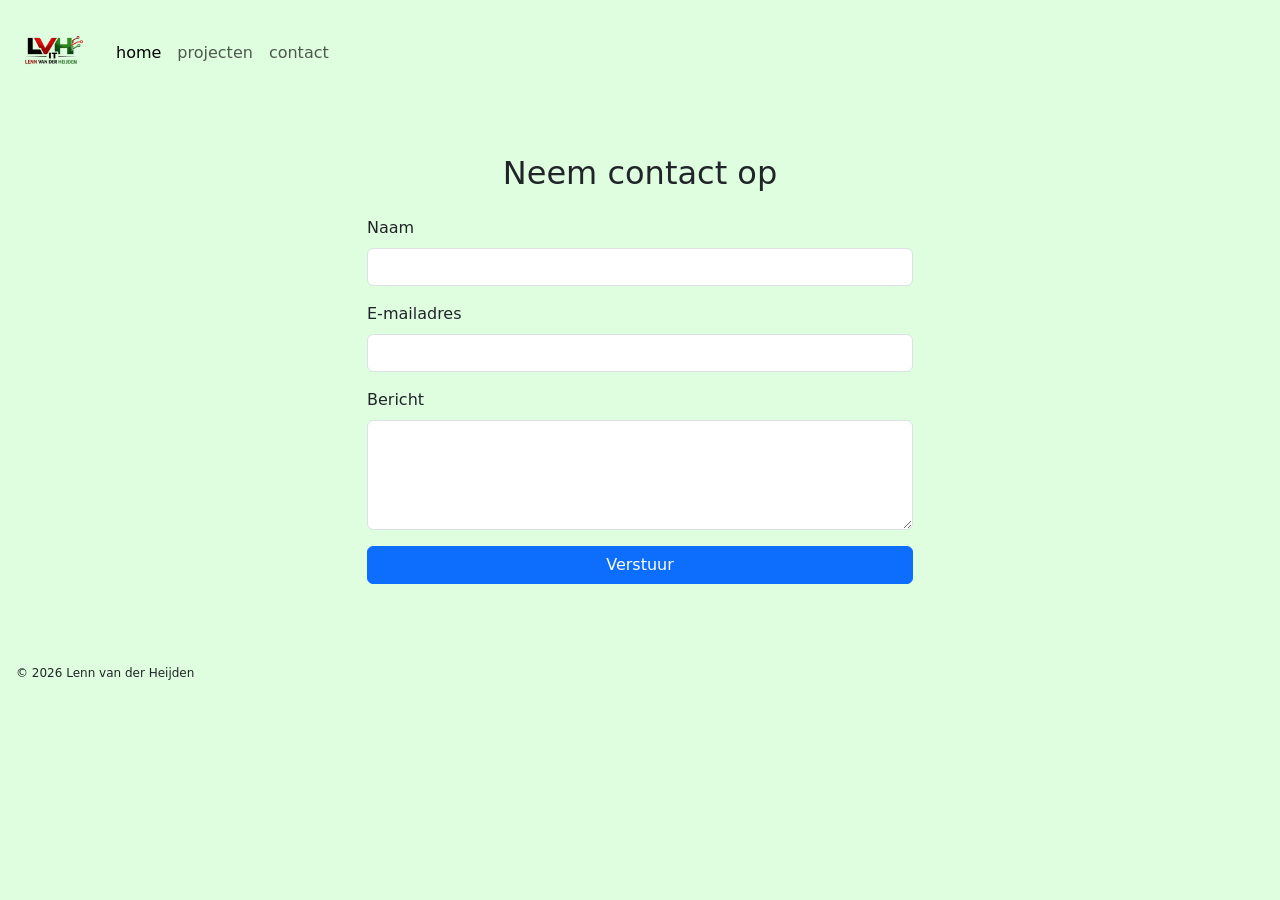
<file: contact.html>
<!DOCTYPE html>
<html lang="nl-BE">
<head>
    <meta charset="UTF-8">
    <meta name="viewport" content="width=device-width, initial-scale=1">
    <title>Mijn portefolio</title>
    <link href="https://cdn.jsdelivr.net/npm/bootstrap@5.0.2/dist/css/bootstrap.min.css" rel="stylesheet">
    <script src="https://cdn.jsdelivr.net/npm/bootstrap@5.3.2/dist/js/bootstrap.bundle.min.js"></script>
    <link href="css/style.css" rel="stylesheet">
    <link href="https://fonts.googleapis.com/css2?family=Roboto&display=swap" rel="stylesheet">
    <link rel="stylesheet" href="https://cdnjs.cloudflare.com/ajax/libs/font-awesome/6.5.0/css/all.min.css">
</head>
<body>
<nav class="navbar navbar-expand-lg navbar-light bg-light navbar">
  <div class="container-fluid">
    <a class="navbar-brand" href="index.html"><img src="images/ChatGPT_Image_16_mrt_2026__15_07_08-removebg-preview.png" width="80" height="80"></a>
    <button class="navbar-toggler" type="button" data-bs-toggle="collapse" data-bs-target="#navbarNav" aria-controls="navbarNav" aria-expanded="false" aria-label="Toggle navigation">
      <span class="navbar-toggler-icon"></span>
    </button>
    <div class="collapse navbar-collapse" id="navbarNav">
      <ul class="navbar-nav">
        <li class="nav-item">
          <a class="nav-link active" aria-current="page" href="index.html">home</a>
        </li>
        <li class="nav-item">
          <a class="nav-link" href="projecten.html">projecten</a>
        </li>
        <li class="nav-item">
          <a class="nav-link" href="contact.html">contact</a>
        </li>
      </ul>
    </div>
  </div>
</nav>
<header>
  <title>Contactformulier</title>
</header>
<body>

<div class="container py-5">
    <h2 class="mb-4 text-center">Neem contact op</h2>
    <div class="row justify-content-center">
        <div class="col-md-6">
            <form id="contactForm" novalidate>
                <!-- Naam -->
                <div class="mb-3">
                    <label for="name" class="form-label">Naam</label>
                    <input type="text" class="form-control" id="name" name="name" required minlength="2">
                    <div class="invalid-feedback">Voer een geldige naam in (minimaal 2 tekens).</div>
                </div>

                <!-- E-mail -->
                <div class="mb-3">
                    <label for="email" class="form-label">E-mailadres</label>
                    <input type="email" class="form-control" id="email" name="email" required>
                    <div class="invalid-feedback">Voer een geldig e-mailadres in.</div>
                </div>

                <!-- Bericht -->
                <div class="mb-3">
                    <label for="message" class="form-label">Bericht</label>
                    <textarea class="form-control" id="message" name="message" rows="4" required></textarea>
                    <div class="invalid-feedback">Voer een bericht in.</div>
                </div>

                <!-- Verzenden -->
                <button type="submit" class="btn btn-primary w-100">Verstuur</button>
            </form>
        </div>
    </div>
</div>
</body>
<script>
    (function () {
        'use strict';
        const form = document.getElementById('contactForm');
        form.addEventListener('submit', function (event) {
            if (!form.checkValidity()) {
                event.preventDefault();
                event.stopPropagation();
            }
            form.classList.add('was-validated');
        }, false);
    })();
</script>




</body>
<footer>
  <p>&copy; 2026 Lenn van der Heijden</p>
</footer>
</html>
</file>
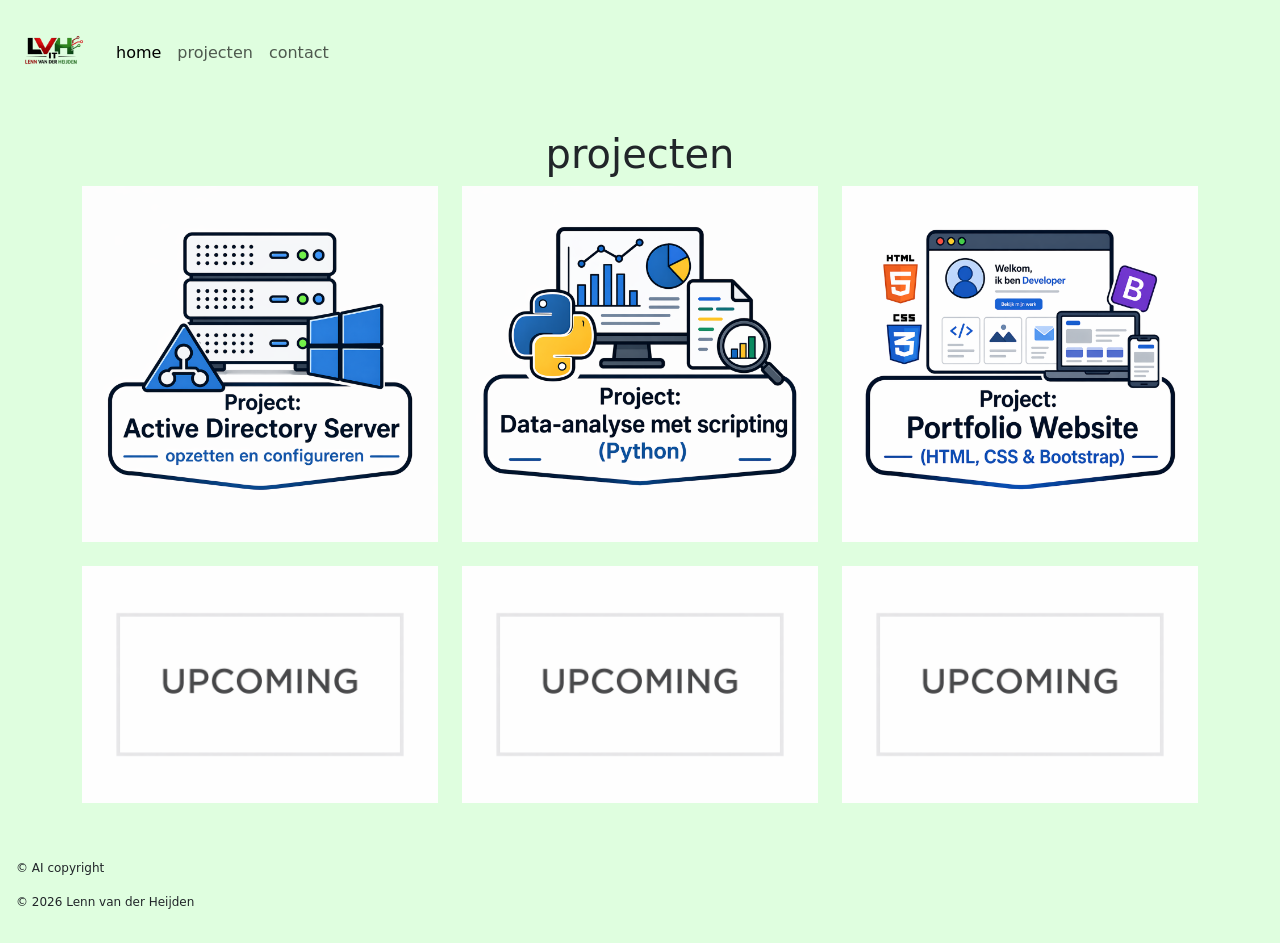
<file: projecten.html>
<!DOCTYPE html>
<html lang="nl-BE">
<head>
    <meta charset="UTF-8">
    <meta name="viewport" content="width=device-width, initial-scale=1">
    <title>Mijn portefolio</title>
    <link href="https://cdn.jsdelivr.net/npm/bootstrap@5.0.2/dist/css/bootstrap.min.css" rel="stylesheet">
    <script src="https://cdn.jsdelivr.net/npm/bootstrap@5.3.2/dist/js/bootstrap.bundle.min.js"></script>
    <link href="css/style.css" rel="stylesheet">
    <link href="https://fonts.googleapis.com/css2?family=Roboto&display=swap" rel="stylesheet">
    <link rel="stylesheet" href="https://cdnjs.cloudflare.com/ajax/libs/font-awesome/6.5.0/css/all.min.css">
</head>
<body>
<nav class="navbar navbar-expand-lg navbar-light bg-light navbar">
  <div class="container-fluid">
    <a class="navbar-brand" href="index.html"><img src="images/ChatGPT_Image_16_mrt_2026__15_07_08-removebg-preview.png" width="80" height="80"></a>
    <button class="navbar-toggler" type="button" data-bs-toggle="collapse" data-bs-target="#navbarNav" aria-controls="navbarNav" aria-expanded="false" aria-label="Toggle navigation">
      <span class="navbar-toggler-icon"></span>
    </button>
    <div class="collapse navbar-collapse" id="navbarNav">
      <ul class="navbar-nav">
        <li class="nav-item">
          <a class="nav-link active" aria-current="page" href="index.html">home</a>
        </li>
        <li class="nav-item">
          <a class="nav-link" href="projecten.html">projecten</a>
        </li>
        <li class="nav-item">
          <a class="nav-link" href="contact.html">contact</a>
        </li>
      </ul>
    </div>
  </div>
</nav>

<div class="container py-4">
  <h1>projecten</h1>
  <div class="row g-4">
    <div class="col-12 col-md-4">
      <a href="projecten/project1 active directory server.html" class="foto-kader d-block image-effect">
        <img src="images/ChatGPT Image 22 apr 2026, 14_01_30.png" alt="foto" class="img-fluid ">
      </a>
    </div>
    <div class="col-12 col-md-4 d-flex">
      <a href="projecten/project2 python.html" class="foto-kader d-block image-effect">
        <img src="images/ChatGPT Image 22 apr 2026, 14_06_25.png" alt="foto" class="img-fluid">
      </a>
    </div>
    <div class="col-12 col-md-4">
      <a href="projecten/project3 html css en bootstrap.html" class="foto-kader d-block image-effect">
        <img src="images/ChatGPT Image 22 apr 2026, 14_38_16.png" alt="foto" class="img-fluid">
      </a>
    </div>
    <div class="col-12 col-md-4">
      <a href="" class="foto-kader d-block">
        <img src="images/ChatGPT Image 16 apr 2026, 14_14_38.png" alt="foto" class="img-fluid" aria-disabled="true">
        
      </a>
    </div>
    <div class="col-12 col-md-4">
      <a href="" class="foto-kader d-block">
        <img src="images/ChatGPT Image 16 apr 2026, 14_14_38.png" alt="foto" class="img-fluid" aria-disabled="true">
        
      </a>
    </div>
    <div class="col-12 col-md-4">
      <a href="" class="foto-kader d-block">
        <img src="images/ChatGPT Image 16 apr 2026, 14_14_38.png" alt="foto" class="img-fluid" aria-disabled="true">
      </a>
    </div>
  </div>
</div>
</body>
<footer>
  <p>&copy; AI copyright</p>
  <p>&copy; 2026 Lenn van der Heijden</p>
</footer>
</html>
</file>
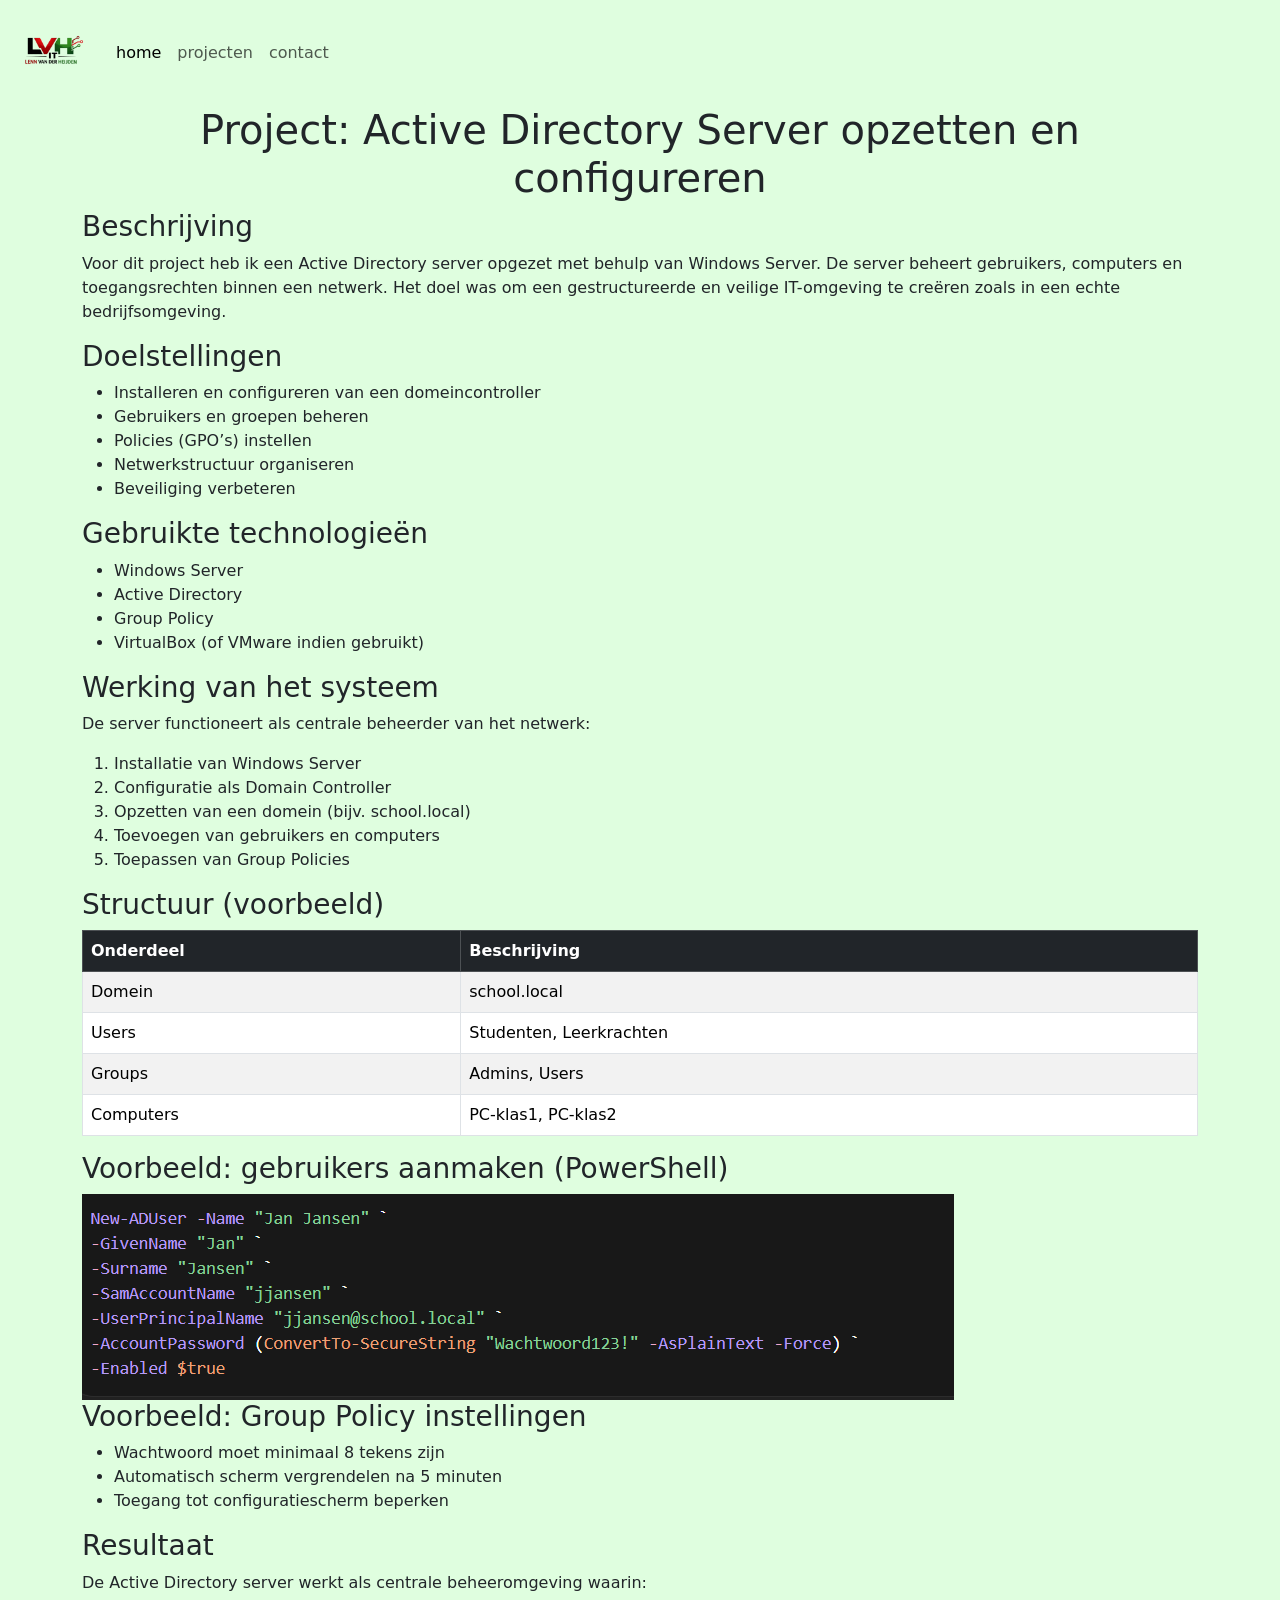
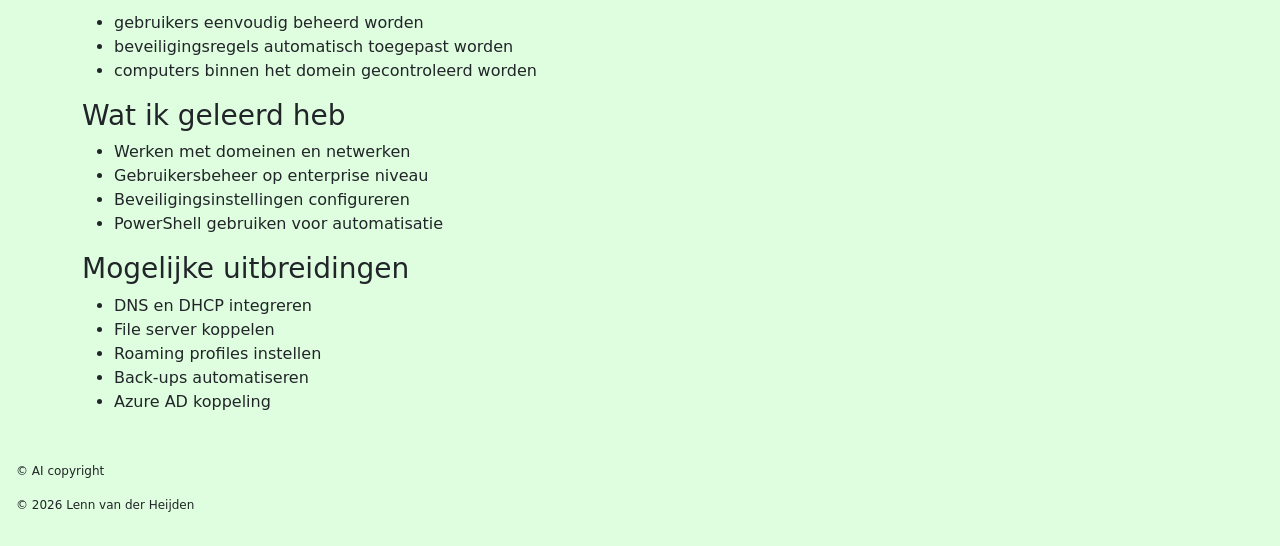
<file: projecten/project1 active directory server.html>
<!DOCTYPE html>
<html lang="nl-BE">
<head>
    <meta charset="UTF-8">
    <meta name="viewport" content="width=device-width, initial-scale=1">
    <title>Mijn portefolio</title>
    <link href="https://cdn.jsdelivr.net/npm/bootstrap@5.0.2/dist/css/bootstrap.min.css" rel="stylesheet">
    <script src="https://cdn.jsdelivr.net/npm/bootstrap@5.3.2/dist/js/bootstrap.bundle.min.js"></script>
    <link href="../css/style.css" rel="stylesheet">
    <link href="https://fonts.googleapis.com/css2?family=Roboto&display=swap" rel="stylesheet">
    <link rel="stylesheet" href="https://cdnjs.cloudflare.com/ajax/libs/font-awesome/6.5.0/css/all.min.css">
</head>
<body>
<nav class="navbar navbar-expand-lg navbar-light bg-light navbar">
  <div class="container-fluid">
    <a class="navbar-brand" href="index.html"><img src="../images/ChatGPT_Image_16_mrt_2026__15_07_08-removebg-preview.png" width="80" height="80"></a>
    <button class="navbar-toggler" type="button" data-bs-toggle="collapse" data-bs-target="#navbarNav" aria-controls="navbarNav" aria-expanded="false" aria-label="Toggle navigation">
      <span class="navbar-toggler-icon"></span>
    </button>
    <div class="collapse navbar-collapse" id="navbarNav">
      <ul class="navbar-nav">
        <li class="nav-item">
          <a class="nav-link active" aria-current="page" href="../index.html">home</a>
        </li>
        <li class="nav-item">
          <a class="nav-link" href="../projecten.html">projecten</a>
        </li>
        <li class="nav-item">
          <a class="nav-link" href="../contact.html">contact</a>
        </li>
      </ul>
    </div>
  </div>
</nav>
<div class="container">
  <div class="row">
    <div class="container-fluid">
      <h1>Project: Active Directory Server opzetten en configureren</h1>
      <h3>Beschrijving</h3>
      <p>
        Voor dit project heb ik een Active Directory server opgezet met behulp van Windows Server.
De server beheert gebruikers, computers en toegangsrechten binnen een netwerk.

Het doel was om een gestructureerde en veilige IT-omgeving te creëren zoals in een echte bedrijfsomgeving.
      </p>
      <h3>Doelstellingen</h3>
      <ul>
        <li>Installeren en configureren van een domeincontroller</li>
        <li>Gebruikers en groepen beheren</li>
        <li>Policies (GPO’s) instellen</li>
        <li>Netwerkstructuur organiseren</li>
        <li>Beveiliging verbeteren</li>
      </ul>
      <h3>Gebruikte technologieën</h3>
      <ul>
        <li>Windows Server</li>
        <li>Active Directory</li>
        <li>Group Policy</li>
        <li>VirtualBox (of VMware indien gebruikt)</li>
      </ul>
      <h3>Werking van het systeem</h3>
      <p>De server functioneert als centrale beheerder van het netwerk:</p>
      <ol>
        <li>Installatie van Windows Server</li>
        <li>Configuratie als Domain Controller</li>
        <li>Opzetten van een domein (bijv. school.local)</li>
        <li>Toevoegen van gebruikers en computers</li>
        <li>Toepassen van Group Policies</li>
      </ol>
      <h3>Structuur (voorbeeld)</h3>
      <table class="table table-bordered table-striped">
        <thead class="table-dark">
          <tr>
            <th>Onderdeel</th>
            <th>Beschrijving</th>
          </tr>
        </thead>
        <tbody>
          <tr>
            <td>Domein</td>
            <td>school.local</td>
          </tr>
          <tr>
            <td>Users</td>
            <td>Studenten, Leerkrachten</td>
          </tr>
          <tr>
            <td>Groups</td>
            <td>Admins, Users</td>
          </tr>
          <tr>
            <td>Computers</td>
            <td>PC-klas1, PC-klas2</td>
          </tr>
        </tbody>
      </table>
      <h3>Voorbeeld: gebruikers aanmaken (PowerShell)</h3>
      <img src="../images/Schermafbeelding 2026-04-15 150001.png" alt="powershell" class="img-fluid">
      <h3>Voorbeeld: Group Policy instellingen</h3>
      <ul>
        <li>Wachtwoord moet minimaal 8 tekens zijn</li>
        <li>Automatisch scherm vergrendelen na 5 minuten</li>
        <li>Toegang tot configuratiescherm beperken</li>
      </ul>
      <h3>Resultaat</h3>
      <p>De Active Directory server werkt als centrale beheeromgeving waarin:</p>
      <ul>
        <li>gebruikers eenvoudig beheerd worden</li>
        <li>beveiligingsregels automatisch toegepast worden</li>
        <li>computers binnen het domein gecontroleerd worden</li>
      </ul>
      <h3>Wat ik geleerd heb</h3>
      <ul>
        <li>Werken met domeinen en netwerken</li>
        <li>Gebruikersbeheer op enterprise niveau</li>
        <li>Beveiligingsinstellingen configureren</li>
        <li>PowerShell gebruiken voor automatisatie</li>
      </ul>
      <h3>Mogelijke uitbreidingen</h3>
      <ul>
        <li>DNS en DHCP integreren</li>
        <li>File server koppelen</li>
        <li>Roaming profiles instellen</li>
        <li>Back-ups automatiseren</li>
        <li>Azure AD koppeling</li>
      </ul>
    </div>
  </div>
</div>
</body>
<footer>
  <p>&copy; AI copyright</p>
  <p>&copy; 2026 Lenn van der Heijden</p>
</footer>
</html>
</file>
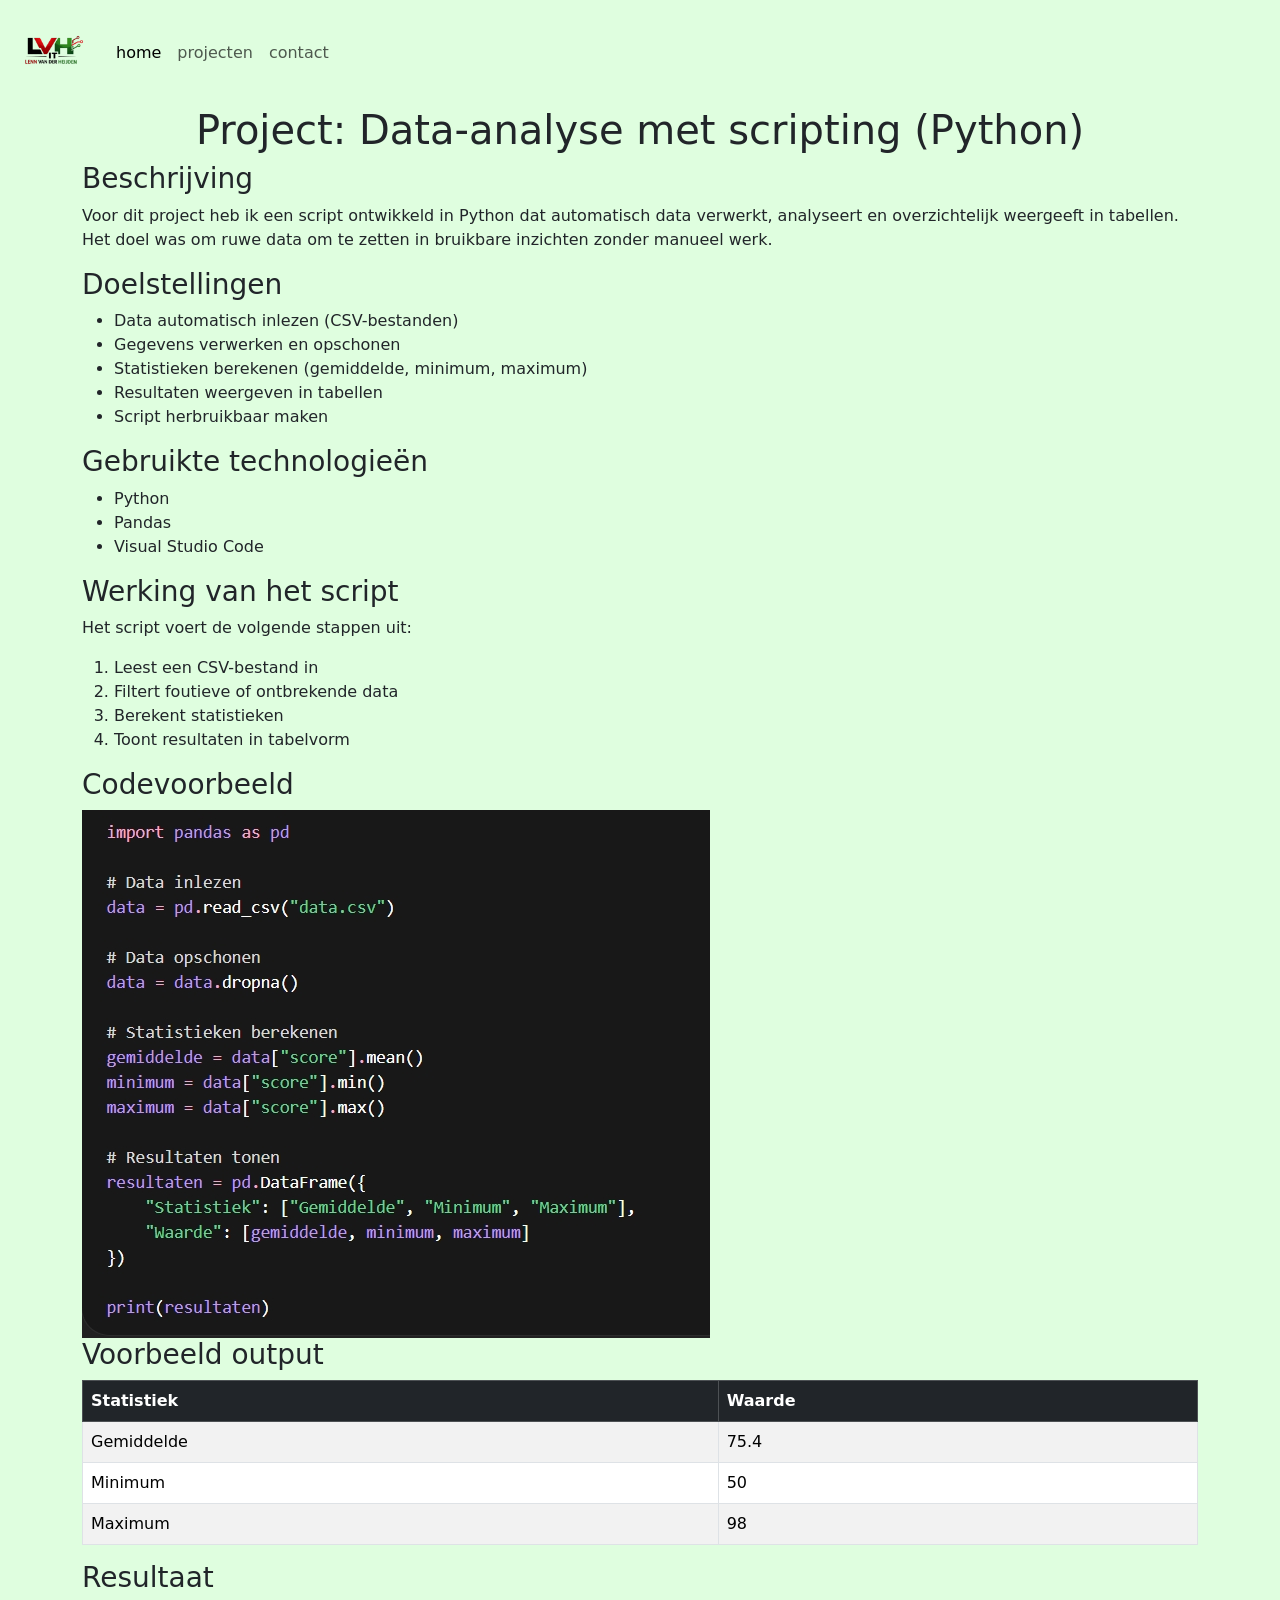
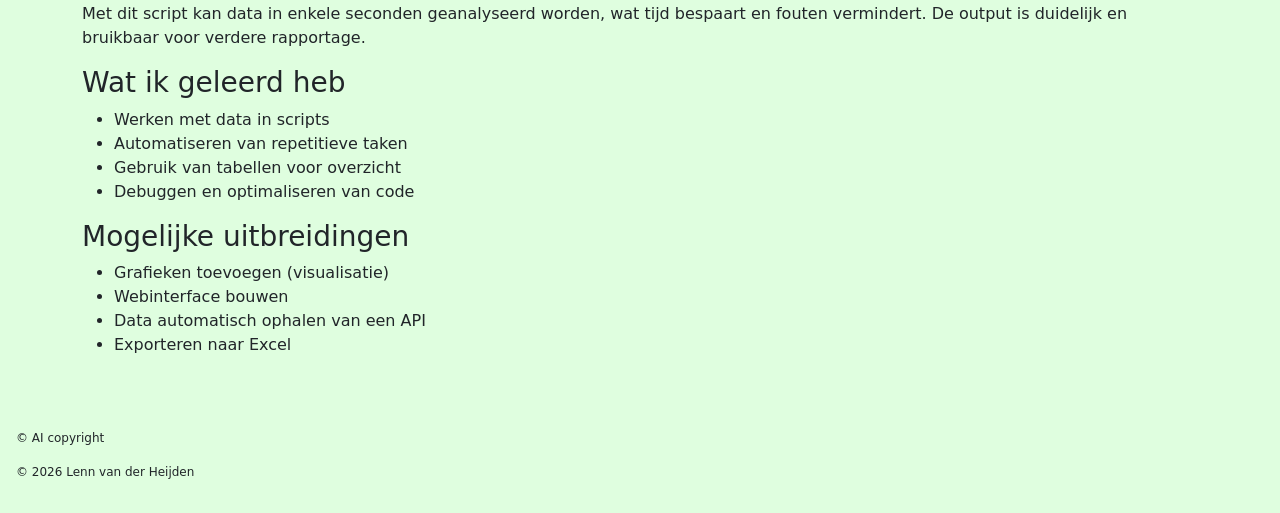
<file: projecten/project2 python.html>
<!DOCTYPE html>
<html lang="nl-BE">
<head>
    <meta charset="UTF-8">
    <meta name="viewport" content="width=device-width, initial-scale=1">
    <title>Mijn portefolio</title>
    <link href="https://cdn.jsdelivr.net/npm/bootstrap@5.0.2/dist/css/bootstrap.min.css" rel="stylesheet">
    <script src="https://cdn.jsdelivr.net/npm/bootstrap@5.3.2/dist/js/bootstrap.bundle.min.js"></script>
    <link href="../css/style.css" rel="stylesheet">
    <link href="https://fonts.googleapis.com/css2?family=Roboto&display=swap" rel="stylesheet">
    <link rel="stylesheet" href="https://cdnjs.cloudflare.com/ajax/libs/font-awesome/6.5.0/css/all.min.css">
</head>
<body>
<nav class="navbar navbar-expand-lg navbar-light bg-light navbar">
  <div class="container-fluid">
    <a class="navbar-brand" href="index.html"><img src="../images/ChatGPT_Image_16_mrt_2026__15_07_08-removebg-preview.png" width="80" height="80"></a>
    <button class="navbar-toggler" type="button" data-bs-toggle="collapse" data-bs-target="#navbarNav" aria-controls="navbarNav" aria-expanded="false" aria-label="Toggle navigation">
      <span class="navbar-toggler-icon"></span>
    </button>
    <div class="collapse navbar-collapse" id="navbarNav">
      <ul class="navbar-nav">
        <li class="nav-item">
          <a class="nav-link active" aria-current="page" href="../index.html">home</a>
        </li>
        <li class="nav-item">
          <a class="nav-link" href="../projecten.html">projecten</a>
        </li>
        <li class="nav-item">
          <a class="nav-link" href="../contact.html">contact</a>
        </li>
      </ul>
    </div>
  </div>
</nav>
<div class="container py-4">
  <div class="row g-4">
    <div class="container-fluid">
      <h1>Project: Data-analyse met scripting (Python)</h1>
      <h3>Beschrijving</h3>
      <p>
        Voor dit project heb ik een script ontwikkeld in Python dat automatisch data verwerkt, analyseert en overzichtelijk weergeeft in tabellen.
Het doel was om ruwe data om te zetten in bruikbare inzichten zonder manueel werk.
      </p>
      <h3>Doelstellingen</h3>
      <ul>
        <li>Data automatisch inlezen (CSV-bestanden)</li>
        <li>Gegevens verwerken en opschonen</li>
        <li>Statistieken berekenen (gemiddelde, minimum, maximum)</li>
        <li>Resultaten weergeven in tabellen</li>
        <li>Script herbruikbaar maken</li>
      </ul>
      <h3>Gebruikte technologieën</h3>
      <ul>
        <li>Python</li>
        <li>Pandas</li>
        <li>Visual Studio Code</li>
      </ul>
      <h3>Werking van het script</h3>
      <p>Het script voert de volgende stappen uit:</p>
      <ol>
        <li>Leest een CSV-bestand in</li>
        <li>Filtert foutieve of ontbrekende data</li>
        <li>Berekent statistieken</li>
        <li>Toont resultaten in tabelvorm</li>
      </ol>
      <h3>Codevoorbeeld</h3>
      <img src="../images/Schermopname_15-4-2026_141934_chatgpt.com.jpeg" alt="python Code" class="img-fluid">
      <h3>Voorbeeld output</h3>
      <table class="table table-bordered table-striped">
        <thead class="table-dark">
          <tr>
            <th>Statistiek</th>
            <th>Waarde</th>
          </tr>
        </thead>
        <tbody>
          <tr>
            <td>Gemiddelde</td>
            <td>75.4</td>
          </tr>
          <tr>
            <td>Minimum</td>
            <td>50</td>
          </tr>
          <tr>
            <td>Maximum</td>
            <td>98</td>
          </tr>
        </tbody>
      </table>
      <h3>Resultaat</h3>
      <p>Met dit script kan data in enkele seconden geanalyseerd worden, wat tijd bespaart en fouten vermindert.
De output is duidelijk en bruikbaar voor verdere rapportage.</p>
      <h3>Wat ik geleerd heb</h3>
      <ul>
        <li>Werken met data in scripts</li>
        <li>Automatiseren van repetitieve taken</li>
        <li>Gebruik van tabellen voor overzicht</li>
        <li>Debuggen en optimaliseren van code</li>
      </ul>
      <h3>Mogelijke uitbreidingen</h3>
      <ul>
        <li>Grafieken toevoegen (visualisatie)</li>
        <li>Webinterface bouwen</li>
        <li>Data automatisch ophalen van een API</li>
        <li>Exporteren naar Excel</li>
      </ul>
    </div>
  </div>
</div>
</body>
<footer>
  <p>&copy; AI copyright</p>
  <p>&copy; 2026 Lenn van der Heijden</p>
</footer>
</html>
</file>
<file: css/style.css>
.navbar{
    background-color: rgb(223, 254, 223) !important;
}

body{
    background-color: rgb(223, 254, 223);
}

div.sidebar{
    display: flex;
    align-items: center;
    justify-content: center;
    font-family: normal;
}

img.foto{
    display: block;
    margin-top: 5%;
    margin-left: auto;
    margin-right: auto;
    border-radius: 50%;
}

p.aboutme {
    text-align: center;
    text-size-adjust: 14;
    margin-top: 5%;
    margin-bottom: 5%;
    font-family: normal;
}

.projectkader {
    background-color: rgb(66, 57, 57, 0.5);
    margin-top: 5%;
    margin-left: 5%;
    margin-right: 5%;
    margin-bottom: 5%;
}
.image-effect img {
  transition: box-shadow 0.3s ease;
}

.image-effect:hover img {
    box-shadow: 0 10px 20px rgba(0,0,0,0.3);
}
.fotokader {
    border: 2px solid #ccc;
    border-radius: 8px;
    overflow: hidden;
    transition: transform 0.2s;
}

h1 {
    text-align: center;
}

footer {
    margin-top: 2rem;
    margin-left: 1rem;
    margin-bottom: 2rem;
    font-size: 12px;
}

#map {
    height: 500px;
}





@font-face {
    font-family: 'normal';
    src: url('./fonts/Oswald.zip');
}
</file>
